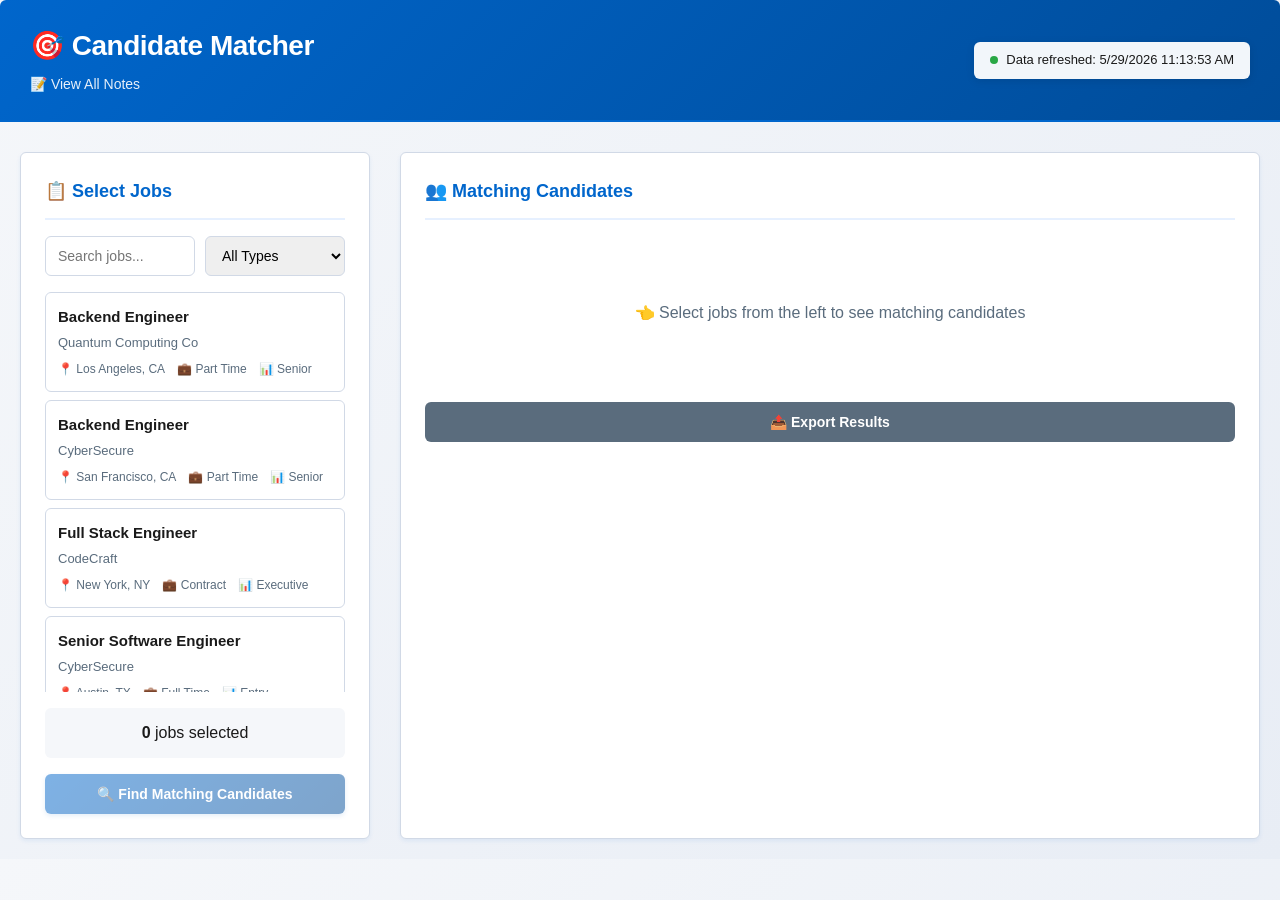
<file: index.html>
<!DOCTYPE html>
<html lang="en">
<head>
    <meta charset="UTF-8">
    <meta name="viewport" content="width=device-width, initial-scale=1.0">
    <title>Candidate Matcher</title>
    <link rel="stylesheet" href="styles.css">
</head>
<body>
    <div class="container">
        <!-- Header -->
        <header class="header">
            <div>
                <h1>🎯 Candidate Matcher</h1>
                <a href="notes.html" style="color: rgba(255,255,255,0.9); font-size: 14px; text-decoration: none; margin-top: 4px; display: inline-block;">📝 View All Notes</a>
            </div>
            <div class="data-status" id="dataStatus">
                <span class="status-indicator"></span>
                <span class="status-text">Loading data...</span>
            </div>
        </header>

        <!-- Main Content -->
        <main class="main-content">
            <!-- Left Panel: Job Selection -->
            <section class="panel job-selection-panel">
                <h2>📋 Select Jobs</h2>
                <div class="job-filters">
                    <input type="text" id="jobSearch" placeholder="Search jobs..." class="search-input">
                    <select id="jobTypeFilter" class="filter-select">
                        <option value="">All Types</option>
                        <option value="full-time">Full-Time</option>
                        <option value="part-time">Part-Time</option>
                        <option value="contract">Contract</option>
                    </select>
                </div>
                <div class="job-list" id="jobList">
                    <!-- Jobs loaded dynamically -->
                </div>
                <div class="selected-jobs-summary" id="selectedJobsSummary">
                    <strong>0</strong> jobs selected
                </div>
                <button id="matchBtn" class="btn btn-primary" disabled>
                    🔍 Find Matching Candidates
                </button>
            </section>

            <!-- Right Panel: Candidate Results -->
            <section class="panel candidates-panel">
                <h2>👥 Matching Candidates</h2>
                <div class="candidate-filters" id="candidateFilters" style="display: none;">
                    <input type="text" id="candidateSearch" placeholder="Search candidates..." class="search-input">
                    <select id="minScoreFilter" class="filter-select">
                        <option value="0">Min Score: 0%</option>
                        <option value="50" selected>Min Score: 50%</option>
                        <option value="70">Min Score: 70%</option>
                        <option value="85">Min Score: 85%</option>
                    </select>
                    <select id="experienceFilter" class="filter-select">
                        <option value="">All Levels</option>
                        <option value="entry">Entry</option>
                        <option value="mid">Mid</option>
                        <option value="senior">Senior</option>
                        <option value="executive">Executive</option>
                    </select>
                </div>
                <div class="candidates-grid" id="candidatesGrid">
                    <div class="empty-state" id="emptyState">
                        <p>👈 Select jobs from the left to see matching candidates</p>
                    </div>
                </div>
            </section>
        </main>

        <!-- Candidate Detail Modal -->
        <div class="modal" id="candidateModal">
            <div class="modal-content">
                <button class="modal-close" id="modalClose">&times;</button>
                <div class="modal-header">
                    <h2 id="modalCandidateName"></h2>
                    <div class="match-score-badge" id="modalMatchScore"></div>
                </div>
                <div class="modal-body">
                    <div class="candidate-detail-section">
                        <h3>📊 Match Breakdown</h3>
                        <div class="score-bars" id="modalScoreBars"></div>
                    </div>
                    
                    <div class="candidate-detail-section">
                        <h3>💼 Profile</h3>
                        <div id="modalProfile"></div>
                    </div>
                    
                    <div class="candidate-detail-section">
                        <h3>🛠️ Skills</h3>
                        <div class="skills-container" id="modalSkills"></div>
                    </div>
                    
                    <div class="candidate-detail-section">
                        <h3>📝 Notes</h3>
                        <div class="notes-section">
                            <textarea id="noteInput" placeholder="Add your notes here..." rows="4"></textarea>
                            <div class="notes-actions">
                                <select id="noteRating">
                                    <option value="">Rating (optional)</option>
                                    <option value="1">⭐ 1 star</option>
                                    <option value="2">⭐⭐ 2 stars</option>
                                    <option value="3">⭐⭐⭐ 3 stars</option>
                                    <option value="4">⭐⭐⭐⭐ 4 stars</option>
                                    <option value="5">⭐⭐⭐⭐⭐ 5 stars</option>
                                </select>
                                <button id="saveNoteBtn" class="btn btn-primary">Save Note</button>
                            </div>
                            <div class="notes-list" id="notesList"></div>
                        </div>
                    </div>
                </div>
            </div>
        </div>

        <!-- Export Modal -->
        <div class="modal" id="exportModal">
            <div class="modal-content modal-small">
                <button class="modal-close" id="exportModalClose">&times;</button>
                <h2>📤 Export Results</h2>
                <p>Export your selected candidates and notes:</p>
                <div class="export-options">
                    <button id="exportCSV" class="btn btn-primary">Download CSV</button>
                    <button id="exportJSON" class="btn btn-secondary">Download JSON</button>
                </div>
            </div>
        </div>
    </div>

    <script src="app.js"></script>
</body>
</html>
</file>
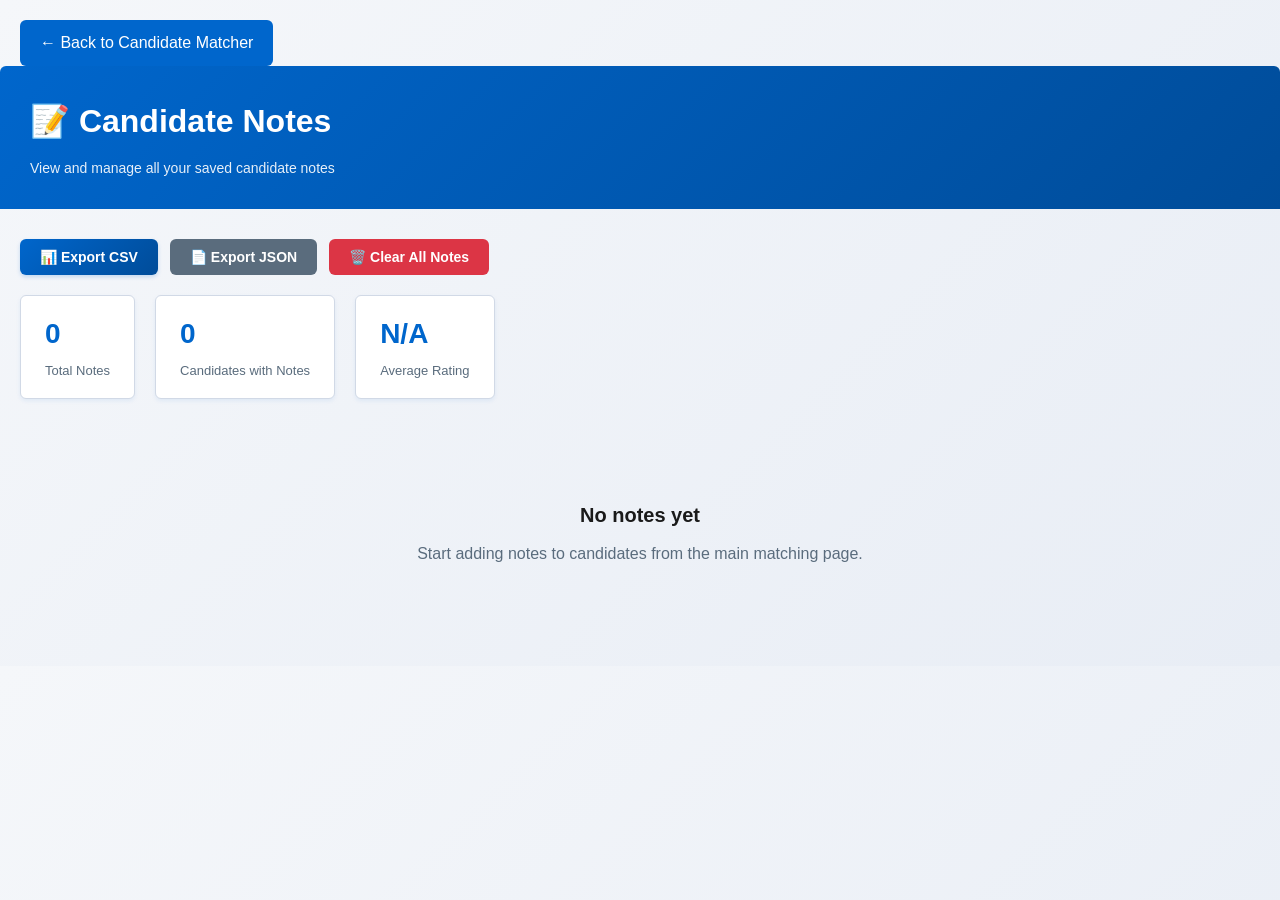
<file: notes.html>
<!DOCTYPE html>
<html lang="en">
<head>
    <meta charset="UTF-8">
    <meta name="viewport" content="width=device-width, initial-scale=1.0">
    <title>Candidate Notes - Candidate Matcher</title>
    <link rel="stylesheet" href="styles.css">
    <style>
        .notes-header {
            background: linear-gradient(135deg, #0066cc 0%, #004c99 100%);
            color: white;
            padding: 30px;
            margin: -20px -20px 30px -20px;
            border-radius: 6px 6px 0 0;
        }
        
        .notes-header h1 {
            margin-bottom: 10px;
        }
        
        .notes-header p {
            opacity: 0.9;
            font-size: 14px;
        }
        
        .notes-container {
            max-width: 1200px;
            margin: 0 auto;
        }
        
        .note-card {
            background: white;
            border: 1px solid var(--border);
            border-radius: var(--radius);
            padding: 24px;
            margin-bottom: 20px;
            box-shadow: var(--shadow);
            border-left: 4px solid var(--primary);
        }
        
        .note-card-header {
            display: flex;
            justify-content: space-between;
            align-items: flex-start;
            margin-bottom: 16px;
            padding-bottom: 16px;
            border-bottom: 1px solid var(--border);
        }
        
        .candidate-info h3 {
            font-size: 20px;
            font-weight: 600;
            color: var(--text);
            margin-bottom: 4px;
        }
        
        .candidate-info .title {
            color: var(--text-muted);
            font-size: 14px;
        }
        
        .note-meta {
            display: flex;
            gap: 20px;
            font-size: 13px;
            color: var(--text-muted);
        }
        
        .note-meta-item {
            display: flex;
            align-items: center;
            gap: 6px;
        }
        
        .rating-display {
            font-size: 16px;
            letter-spacing: 2px;
        }
        
        .note-body {
            line-height: 1.7;
            color: var(--text);
            white-space: pre-wrap;
        }
        
        .note-footer {
            display: flex;
            justify-content: space-between;
            align-items: center;
            margin-top: 20px;
            padding-top: 16px;
            border-top: 1px solid var(--border);
            font-size: 13px;
            color: var(--text-muted);
        }
        
        .job-tags {
            display: flex;
            gap: 8px;
            flex-wrap: wrap;
            margin-top: 12px;
        }
        
        .job-tag {
            padding: 4px 12px;
            background: var(--primary-light);
            color: var(--primary-dark);
            border-radius: 12px;
            font-size: 12px;
            font-weight: 500;
        }
        
        .empty-state {
            text-align: center;
            padding: 80px 20px;
            color: var(--text-muted);
        }
        
        .empty-state h2 {
            font-size: 20px;
            margin-bottom: 10px;
            color: var(--text);
        }
        
        .back-link {
            display: inline-block;
            padding: 10px 20px;
            background: var(--primary);
            color: white;
            text-decoration: none;
            border-radius: var(--radius);
            font-weight: 500;
            margin-bottom: 20px;
            transition: all 0.2s;
        }
        
        .back-link:hover {
            background: var(--primary-dark);
            transform: translateY(-1px);
        }
        
        .export-actions {
            display: flex;
            gap: 12px;
            margin-bottom: 20px;
        }
        
        .export-actions .btn {
            flex: 0 0 auto;
            width: auto;
            padding: 10px 20px;
        }
        
        .stats-bar {
            display: flex;
            gap: 20px;
            margin-bottom: 20px;
            flex-wrap: wrap;
        }
        
        .stat-item {
            background: white;
            padding: 16px 24px;
            border-radius: var(--radius);
            border: 1px solid var(--border);
            box-shadow: var(--shadow);
        }
        
        .stat-value {
            font-size: 28px;
            font-weight: 700;
            color: var(--primary);
        }
        
        .stat-label {
            font-size: 13px;
            color: var(--text-muted);
            margin-top: 4px;
        }
        
        @media (max-width: 600px) {
            .note-card-header {
                flex-direction: column;
                gap: 12px;
            }
            
            .note-meta {
                flex-direction: column;
                gap: 8px;
            }
            
            .stats-bar {
                flex-direction: column;
            }
        }
    </style>
</head>
<body>
    <div class="container">
        <a href="index.html" class="back-link">← Back to Candidate Matcher</a>
        
        <div class="notes-header">
            <h1>📝 Candidate Notes</h1>
            <p>View and manage all your saved candidate notes</p>
        </div>
        
        <div class="export-actions">
            <button onclick="exportToCSV()" class="btn btn-primary">📊 Export CSV</button>
            <button onclick="exportToJSON()" class="btn btn-secondary">📄 Export JSON</button>
            <button onclick="clearAllNotes()" class="btn btn-secondary" style="background: var(--danger);">🗑️ Clear All Notes</button>
        </div>
        
        <div class="stats-bar" id="statsBar"></div>
        
        <div class="notes-container" id="notesContainer">
            <div class="empty-state">
                <h2>No notes yet</h2>
                <p>Start adding notes to candidates from the main matching page.</p>
            </div>
        </div>
    </div>
    
    <script>
        // Load and display all notes
        document.addEventListener('DOMContentLoaded', loadAllNotes);
        
        function getNotesKey() {
            return 'candidate_matcher_notes';
        }
        
        function getAllNotes() {
            try {
                const data = localStorage.getItem(getNotesKey());
                return data ? JSON.parse(data) : {};
            } catch (e) {
                console.error('Error reading notes:', e);
                return {};
            }
        }
        
        async function loadCandidates() {
            try {
                const response = await fetch('candidates.json');
                if (!response.ok) throw new Error('Failed to load candidates');
                return await response.json();
            } catch (e) {
                console.error('Error loading candidates:', e);
                return [];
            }
        }
        
        async function loadJobs() {
            try {
                const response = await fetch('jobs.json');
                if (!response.ok) throw new Error('Failed to load jobs');
                return await response.json();
            } catch (e) {
                console.error('Error loading jobs:', e);
                return [];
            }
        }
        
        async function loadAllNotes() {
            const allNotes = getAllNotes();
            const candidates = await loadCandidates();
            const jobs = await loadJobs();
            
            // Create candidate lookup map
            const candidateMap = {};
            candidates.forEach(c => candidateMap[c.candidate_id] = c);
            
            // Create job lookup map
            const jobMap = {};
            jobs.forEach(j => jobMap[j.job_id] = j);
            
            // Flatten all notes with candidate info
            let allNotesFlat = [];
            for (const [candidateId, notes] of Object.entries(allNotes)) {
                const candidate = candidateMap[candidateId] || {};
                notes.forEach(note => {
                    allNotesFlat.push({
                        candidate_id: parseInt(candidateId),
                        first_name: candidate.first_name || 'Unknown',
                        last_name: candidate.last_name || '',
                        email: candidate.email || '',
                        current_title: candidate.current_title || '',
                        current_company: candidate.current_company || '',
                        location: candidate.location || '',
                        years_experience: candidate.years_experience || 0,
                        skills: candidate.skills || [],
                        note_text: note.note_text,
                        rating: note.rating || 0,
                        created_at: note.created_at,
                        updated_at: note.updated_at
                    });
                });
            }
            
            // Sort by date (newest first)
            allNotesFlat.sort((a, b) => new Date(b.created_at) - new Date(a.created_at));
            
            // Update stats
            updateStats(allNotesFlat);
            
            // Render notes
            renderNotes(allNotesFlat);
        }
        
        function updateStats(notes) {
            const totalNotes = notes.length;
            const uniqueCandidates = new Set(notes.map(n => n.candidate_id)).size;
            const avgRating = notes.filter(n => n.rating > 0).length > 0 
                ? (notes.filter(n => n.rating > 0).reduce((sum, n) => sum + n.rating, 0) / notes.filter(n => n.rating > 0).length).toFixed(1)
                : 'N/A';
            
            document.getElementById('statsBar').innerHTML = `
                <div class="stat-item">
                    <div class="stat-value">${totalNotes}</div>
                    <div class="stat-label">Total Notes</div>
                </div>
                <div class="stat-item">
                    <div class="stat-value">${uniqueCandidates}</div>
                    <div class="stat-label">Candidates with Notes</div>
                </div>
                <div class="stat-item">
                    <div class="stat-value">${avgRating}</div>
                    <div class="stat-label">Average Rating</div>
                </div>
            `;
        }
        
        function renderNotes(notes) {
            const container = document.getElementById('notesContainer');
            
            if (notes.length === 0) {
                container.innerHTML = `
                    <div class="empty-state">
                        <h2>No notes yet</h2>
                        <p>Start adding notes to candidates from the main matching page.</p>
                    </div>
                `;
                return;
            }
            
            container.innerHTML = notes.map(note => `
                <div class="note-card">
                    <div class="note-card-header">
                        <div class="candidate-info">
                            <h3>${escapeHtml(note.first_name)} ${escapeHtml(note.last_name)}</h3>
                            <div class="title">${escapeHtml(note.current_title)}${note.current_company ? ' at ' + escapeHtml(note.current_company) : ''}</div>
                            <div class="job-tags">
                                ${note.skills.slice(0, 5).map(s => `<span class="job-tag">${escapeHtml(s)}</span>`).join('')}
                                ${note.skills.length > 5 ? `<span class="job-tag">+${note.skills.length - 5} more</span>` : ''}
                            </div>
                        </div>
                        <div class="note-meta">
                            <div class="note-meta-item">
                                <span class="rating-display">${'⭐'.repeat(note.rating)}</span>
                            </div>
                        </div>
                    </div>
                    
                    <div class="note-body">${escapeHtml(note.note_text)}</div>
                    
                    <div class="note-footer">
                        <div class="note-meta">
                            <div class="note-meta-item">
                                📍 ${escapeHtml(note.location || 'Unknown')}
                            </div>
                            <div class="note-meta-item">
                                💼 ${note.years_experience} yrs exp
                            </div>
                            ${note.email ? `<div class="note-meta-item">✉️ ${escapeHtml(note.email)}</div>` : ''}
                        </div>
                        <div>
                            📅 ${new Date(note.created_at).toLocaleString()}
                        </div>
                    </div>
                </div>
            `).join('');
        }
        
        function exportToCSV() {
            const allNotes = getAllNotes();
            
            // Load candidates for full data
            Promise.all([loadCandidates(), loadJobs()]).then(([candidates, jobs]) => {
                const candidateMap = {};
                candidates.forEach(c => candidateMap[c.candidate_id] = c);
                
                const headers = [
                    'Candidate ID', 'First Name', 'Last Name', 'Email', 'Current Title',
                    'Company', 'Location', 'Years Experience', 'Skills', 'Rating', 'Note', 'Created At'
                ];
                
                const rows = [];
                for (const [candidateId, notes] of Object.entries(allNotes)) {
                    const c = candidateMap[candidateId] || {};
                    notes.forEach(note => {
                        rows.push([
                            c.candidate_id || candidateId,
                            c.first_name || '',
                            c.last_name || '',
                            c.email || '',
                            c.current_title || '',
                            c.current_company || '',
                            c.location || '',
                            c.years_experience || 0,
                            (c.skills || []).join('; '),
                            note.rating || 0,
                            note.note_text,
                            note.created_at
                        ].map(v => `"${String(v).replace(/"/g, '""')}"`).join(','));
                    });
                }
                
                const csv = [headers.join(','), ...rows].join('\n');
                downloadFile(csv, `candidate_notes_${new Date().toISOString().split('T')[0]}.csv`, 'text/csv');
            });
        }
        
        function exportToJSON() {
            const allNotes = getAllNotes();
            
            Promise.all([loadCandidates(), loadJobs()]).then(([candidates, jobs]) => {
                const candidateMap = {};
                candidates.forEach(c => candidateMap[c.candidate_id] = c);
                
                const exportData = {
                    exported_at: new Date().toISOString(),
                    total_notes: Object.values(allNotes).flat().length,
                    notes: []
                };
                
                for (const [candidateId, notes] of Object.entries(allNotes)) {
                    const c = candidateMap[candidateId] || {};
                    exportData.notes.push({
                        candidate: {
                            candidate_id: c.candidate_id || parseInt(candidateId),
                            first_name: c.first_name || '',
                            last_name: c.last_name || '',
                            email: c.email || '',
                            current_title: c.current_title || '',
                            current_company: c.current_company || '',
                            location: c.location || '',
                            years_experience: c.years_experience || 0,
                            skills: c.skills || []
                        },
                        notes: notes
                    });
                }
                
                downloadFile(JSON.stringify(exportData, null, 2), `candidate_notes_${new Date().toISOString().split('T')[0]}.json`, 'application/json');
            });
        }
        
        function clearAllNotes() {
            if (confirm('Are you sure you want to delete ALL notes? This cannot be undone.')) {
                localStorage.removeItem(getNotesKey());
                loadAllNotes();
                alert('All notes have been cleared.');
            }
        }
        
        function downloadFile(content, filename, mimeType) {
            const blob = new Blob([content], { type: mimeType });
            const url = URL.createObjectURL(blob);
            const a = document.createElement('a');
            a.href = url;
            a.download = filename;
            document.body.appendChild(a);
            a.click();
            document.body.removeChild(a);
            URL.revokeObjectURL(url);
        }
        
        function escapeHtml(text) {
            if (!text) return '';
            const div = document.createElement('div');
            div.textContent = text;
            return div.innerHTML;
        }
    </script>
</body>
</html>
</file>
<file: styles.css>
/* Candidate Matcher - Styles */

:root {
    --primary: #0066cc;
    --primary-dark: #004c99;
    --primary-light: #e6f0ff;
    --secondary: #5a6c7d;
    --success: #28a745;
    --warning: #ffc107;
    --danger: #dc3545;
    --background: #f5f7fa;
    --surface: #ffffff;
    --border: #d1d9e6;
    --text: #1a1a1a;
    --text-muted: #5a6c7d;
    --shadow: 0 2px 4px rgba(0, 102, 204, 0.08);
    --shadow-lg: 0 8px 24px rgba(0, 102, 204, 0.12);
    --radius: 6px;
}

* {
    box-sizing: border-box;
    margin: 0;
    padding: 0;
}

body {
    font-family: 'Segoe UI', -apple-system, BlinkMacSystemFont, Roboto, 'Helvetica Neue', Arial, sans-serif;
    background: linear-gradient(135deg, #f5f7fa 0%, #e8edf5 100%);
    color: var(--text);
    line-height: 1.6;
}

.container {
    max-width: 1400px;
    margin: 0 auto;
    padding: 20px;
}

/* Header */
.header {
    display: flex;
    justify-content: space-between;
    align-items: center;
    padding: 24px 0;
    border-bottom: 2px solid var(--primary);
    margin-bottom: 30px;
    background: linear-gradient(135deg, #0066cc 0%, #004c99 100%);
    padding: 24px 30px;
    margin: -20px -20px 30px -20px;
    border-radius: 6px 6px 0 0;
}

.header h1 {
    font-size: 28px;
    font-weight: 600;
    color: white;
    letter-spacing: -0.5px;
}

.data-status {
    display: flex;
    align-items: center;
    gap: 8px;
    padding: 8px 16px;
    background: rgba(255, 255, 255, 0.95);
    border: none;
    border-radius: var(--radius);
    font-size: 13px;
    font-weight: 500;
    box-shadow: 0 2px 8px rgba(0,0,0,0.1);
}

.status-indicator {
    width: 8px;
    height: 8px;
    border-radius: 50%;
    background: var(--text-muted);
}

.status-indicator.loading { background: var(--warning); }
.status-indicator.ready { background: var(--success); }
.status-indicator.error { background: var(--danger); }

/* Main Layout */
.main-content {
    display: grid;
    grid-template-columns: 350px 1fr;
    gap: 30px;
}

@media (max-width: 900px) {
    .main-content {
        grid-template-columns: 1fr;
    }
}

/* Panels */
.panel {
    background: var(--surface);
    border: 1px solid var(--border);
    border-radius: var(--radius);
    padding: 24px;
    box-shadow: var(--shadow);
}

.panel h2 {
    font-size: 18px;
    font-weight: 600;
    margin-bottom: 16px;
    color: var(--primary);
    padding-bottom: 12px;
    border-bottom: 2px solid var(--primary-light);
}

/* Job Selection */
.job-filters {
    display: flex;
    gap: 10px;
    margin-bottom: 16px;
}

.search-input, .filter-select {
    padding: 10px 12px;
    border: 1px solid var(--border);
    border-radius: var(--radius);
    font-size: 14px;
    width: 100%;
}

.search-input:focus, .filter-select:focus {
    outline: none;
    border-color: var(--primary);
    box-shadow: 0 0 0 3px rgba(37, 99, 235, 0.1);
}

.filter-select {
    width: auto;
    min-width: 140px;
}

.job-list {
    max-height: 400px;
    overflow-y: auto;
    margin-bottom: 16px;
}

.job-item {
    padding: 12px;
    border: 1px solid var(--border);
    border-radius: var(--radius);
    margin-bottom: 8px;
    cursor: pointer;
    transition: all 0.2s;
}

.job-item:hover {
    border-color: var(--primary);
    background: var(--primary-light);
}

.job-item.selected {
    border-color: var(--primary);
    background: var(--primary-light);
    box-shadow: 0 0 0 2px var(--primary);
}

.job-item h3 {
    font-size: 15px;
    font-weight: 600;
    margin-bottom: 4px;
}

.job-item .company {
    font-size: 13px;
    color: var(--text-muted);
}

.job-item .meta {
    font-size: 12px;
    color: var(--text-muted);
    margin-top: 6px;
    display: flex;
    gap: 12px;
}

.selected-jobs-summary {
    padding: 12px;
    background: var(--background);
    border-radius: var(--radius);
    margin-bottom: 16px;
    text-align: center;
}

/* Buttons */
.btn {
    padding: 12px 24px;
    border: none;
    border-radius: var(--radius);
    font-size: 14px;
    font-weight: 600;
    cursor: pointer;
    transition: all 0.2s;
    width: 100%;
}

.btn-primary {
    background: linear-gradient(135deg, var(--primary) 0%, var(--primary-dark) 100%);
    color: white;
    box-shadow: 0 2px 4px rgba(0, 102, 204, 0.2);
}

.btn-primary:hover:not(:disabled) {
    background: linear-gradient(135deg, var(--primary-dark) 0%, #003d7a 100%);
    box-shadow: 0 4px 8px rgba(0, 102, 204, 0.3);
    transform: translateY(-1px);
}

.btn-primary:disabled {
    opacity: 0.5;
    cursor: not-allowed;
}

.btn-secondary {
    background: var(--secondary);
    color: white;
}

.btn-secondary:hover {
    background: #475569;
}

/* Candidates Grid */
.candidates-grid {
    display: grid;
    grid-template-columns: repeat(auto-fill, minmax(320px, 1fr));
    gap: 20px;
    margin-top: 20px;
}

.candidate-card {
    border: 1px solid var(--border);
    border-radius: var(--radius);
    padding: 20px;
    background: var(--surface);
    cursor: pointer;
    transition: all 0.2s;
}

.candidate-card:hover {
    box-shadow: var(--shadow-lg);
    transform: translateY(-2px);
}

.candidate-card-header {
    display: flex;
    justify-content: space-between;
    align-items: flex-start;
    margin-bottom: 12px;
}

.candidate-card h3 {
    font-size: 18px;
    font-weight: 600;
}

.match-score {
    padding: 4px 10px;
    border-radius: 20px;
    font-size: 13px;
    font-weight: 700;
    background: var(--success);
    color: white;
}

.match-score.high { background: var(--success); }
.match-score.medium { background: var(--warning); }
.match-score.low { background: var(--danger); }

.candidate-card .title {
    font-size: 14px;
    color: var(--text-muted);
    margin-bottom: 8px;
}

.candidate-card .skills-preview {
    display: flex;
    flex-wrap: wrap;
    gap: 6px;
    margin-top: 12px;
}

.skill-tag {
    padding: 4px 10px;
    background: #f1f5f9;
    border-radius: 12px;
    font-size: 12px;
    color: var(--text-muted);
}

.empty-state {
    text-align: center;
    padding: 60px 20px;
    color: var(--text-muted);
    grid-column: 1 / -1;
}

/* Modal */
.modal {
    display: none;
    position: fixed;
    top: 0;
    left: 0;
    width: 100%;
    height: 100%;
    background: rgba(0,0,0,0.5);
    z-index: 1000;
    align-items: center;
    justify-content: center;
}

.modal.active {
    display: flex;
}

.modal-content {
    background: var(--surface);
    border-radius: var(--radius);
    max-width: 700px;
    width: 90%;
    max-height: 90vh;
    overflow-y: auto;
    position: relative;
    padding: 30px;
}

.modal-small {
    max-width: 400px;
}

.modal-close {
    position: absolute;
    top: 15px;
    right: 20px;
    font-size: 28px;
    background: none;
    border: none;
    cursor: pointer;
    color: var(--text-muted);
}

.modal-close:hover {
    color: var(--text);
}

.modal-header {
    display: flex;
    justify-content: space-between;
    align-items: center;
    margin-bottom: 20px;
    padding-bottom: 15px;
    border-bottom: 1px solid var(--border);
}

.modal-header h2 {
    font-size: 24px;
}

.modal-body {
    display: flex;
    flex-direction: column;
    gap: 24px;
}

.candidate-detail-section h3 {
    font-size: 16px;
    font-weight: 600;
    margin-bottom: 12px;
    color: var(--text);
}

/* Score Bars */
.score-bars {
    display: flex;
    flex-direction: column;
    gap: 10px;
}

.score-bar-item {
    display: flex;
    align-items: center;
    gap: 12px;
}

.score-bar-label {
    width: 140px;
    font-size: 14px;
    color: var(--text-muted);
}

.score-bar-track {
    flex: 1;
    height: 8px;
    background: #e2e8f0;
    border-radius: 4px;
    overflow: hidden;
}

.score-bar-fill {
    height: 100%;
    background: var(--success);
    border-radius: 4px;
    transition: width 0.3s;
}

.score-bar-value {
    width: 40px;
    text-align: right;
    font-size: 13px;
    font-weight: 600;
}

/* Skills */
.skills-container {
    display: flex;
    flex-wrap: wrap;
    gap: 8px;
}

.skill-tag.matched {
    background: #dcfce7;
    color: #166534;
}

.skill-tag.missing {
    background: #fee2e2;
    color: #991b1b;
}

/* Notes */
.notes-section textarea {
    width: 100%;
    padding: 12px;
    border: 1px solid var(--border);
    border-radius: var(--radius);
    font-family: inherit;
    font-size: 14px;
    resize: vertical;
    margin-bottom: 12px;
}

.notes-actions {
    display: flex;
    gap: 10px;
    margin-bottom: 16px;
}

.notes-actions select {
    flex: 1;
    padding: 10px;
    border: 1px solid var(--border);
    border-radius: var(--radius);
}

.notes-list {
    display: flex;
    flex-direction: column;
    gap: 12px;
}

.note-item {
    padding: 12px;
    background: var(--background);
    border-radius: var(--radius);
    border-left: 3px solid var(--primary);
}

.note-item-header {
    display: flex;
    justify-content: space-between;
    align-items: center;
    margin-bottom: 8px;
}

.note-item-date {
    font-size: 12px;
    color: var(--text-muted);
}

.note-item-rating {
    font-size: 14px;
}

.note-item-text {
    font-size: 14px;
    line-height: 1.5;
}

/* Export Modal */
.export-options {
    display: flex;
    gap: 12px;
    margin-top: 20px;
}

.export-options .btn {
    flex: 1;
}

/* Responsive */
@media (max-width: 600px) {
    .header {
        flex-direction: column;
        gap: 15px;
        text-align: center;
    }
    
    .job-filters {
        flex-direction: column;
    }
    
    .filter-select {
        width: 100%;
    }
    
    .candidates-grid {
        grid-template-columns: 1fr;
    }
    
    .modal-content {
        padding: 20px;
    }
}
</file>
